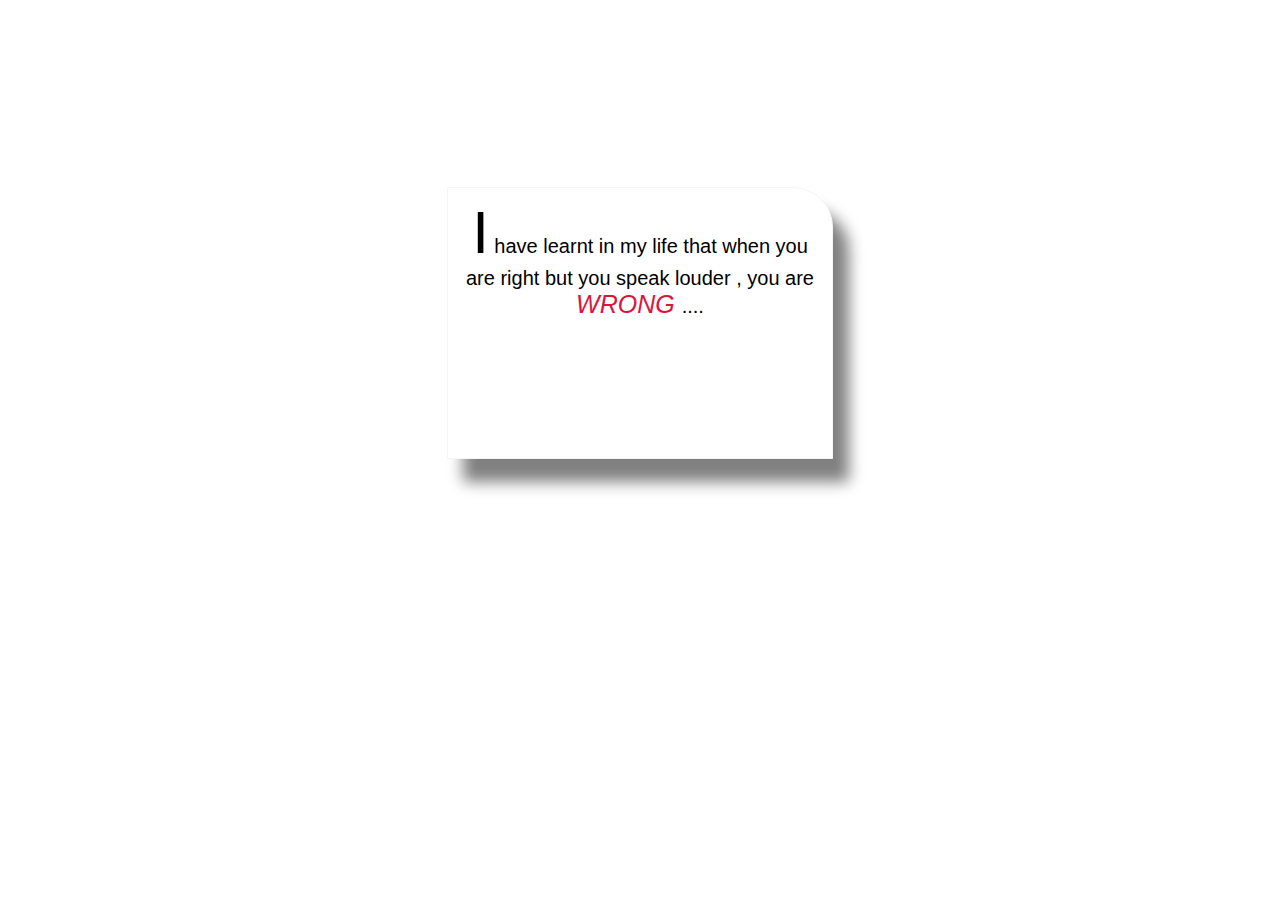
<file: Topic5/index.html>
<!DOCTYPE html>
<html lang="en">
<head>
    <meta charset="UTF-8">
    <meta name="viewport" content="width=device-width, initial-scale=1.0">
    <title>Document</title>
    <link rel="stylesheet" href="style.css">
</head>
<body>
    
<div>
 
    <!-- almost every thing we do for a box is css / -->
     <p> I have learnt in my life that when you are right  but you  speak louder , you are <span> WRONG </span> ....</p>

</div>


</body>
</html>
</file>
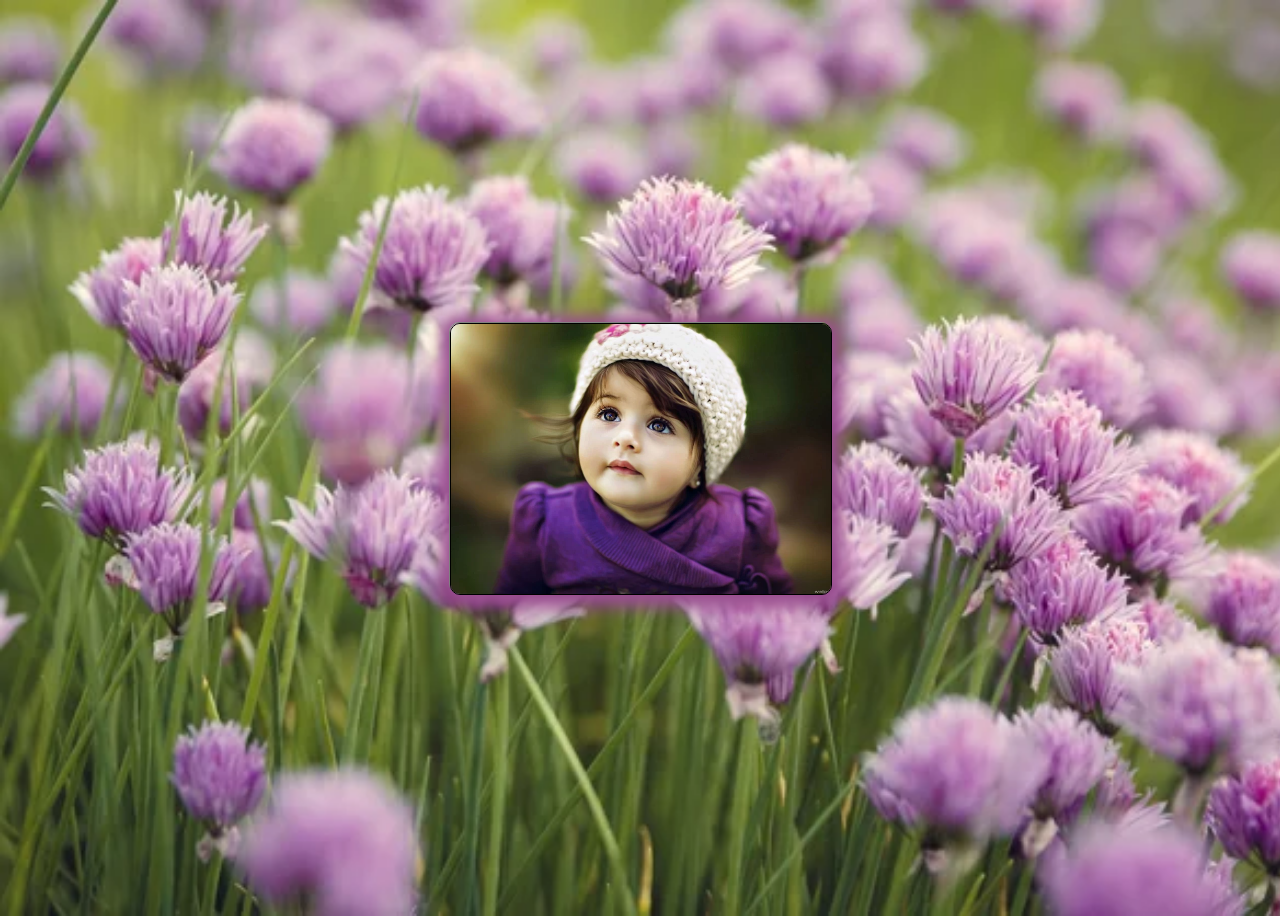
<file: Topic7/index.html>
<!DOCTYPE html>
<html lang="en">
<head>
    <meta charset="UTF-8">
    <meta name="viewport" content="width=device-width, initial-scale=1.0">
    <title>Image inserting </title>
    <style>
        body{
            height: 100vh;
            display: flex;

            align-items: center;
            justify-content: center;
            background-image: url(image\ copy.png);
            background-repeat: no-repeat;
            background-size: cover;
            

        }
        .pic{

 width: 30%;
 height: 30%;
 border: solid 1px grey;
 border-radius: 10px;
box-shadow: 2px 4px 15px 10px rgb(153, 79, 143);
        }
        img{
           width: 100%;
           height: 100%;
          /* you can also check other properties here  */
           object-fit: cover;
           border: solid 1px ;
           border-radius: 10px;
        
        }
    </style>
</head>
<body>
    
  <div class="pic">
<img src="image.png" alt="">

  </div>


</body>
</html>
</file>
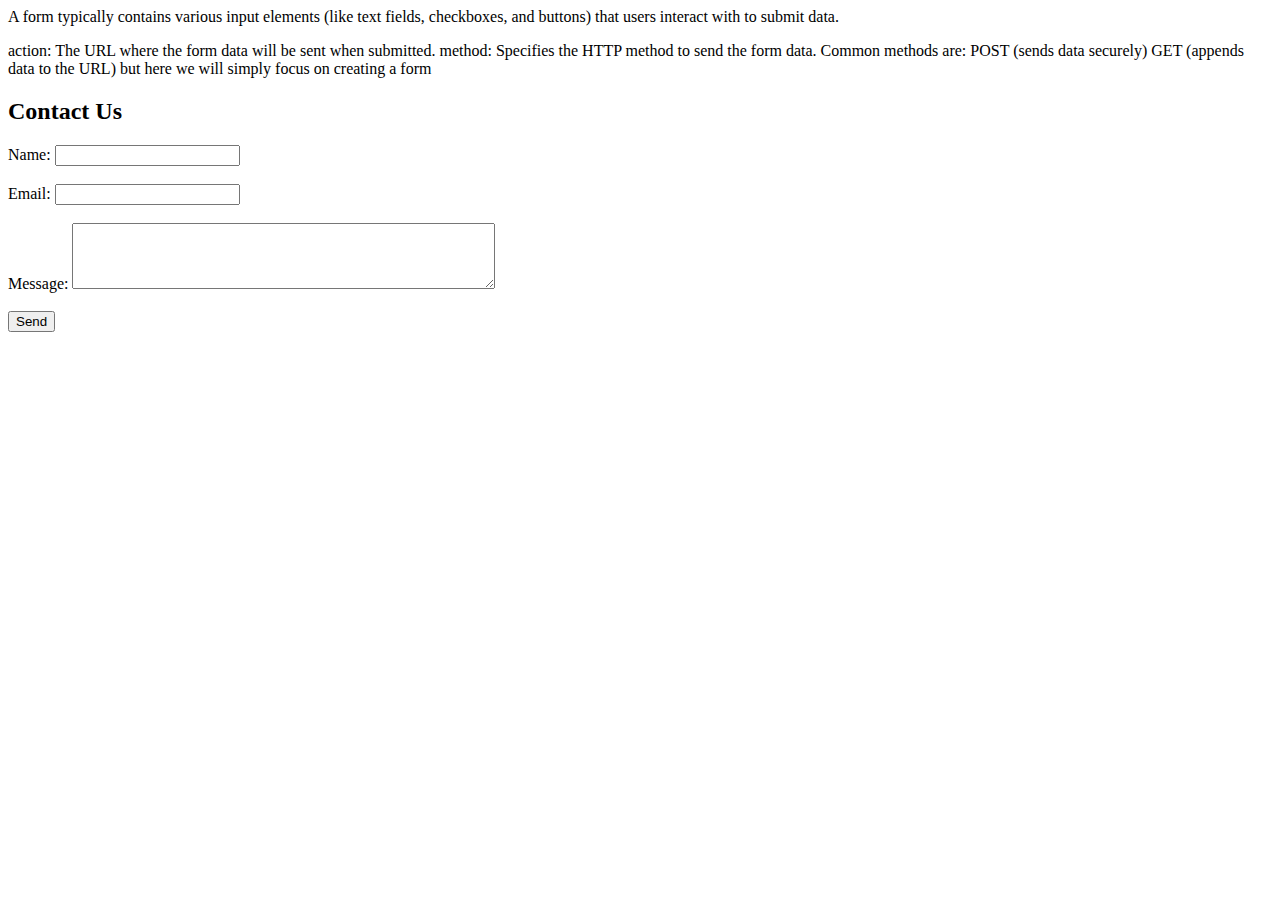
<file: inputs& forms/forms.html>
A form typically contains various input elements (like text fields, checkboxes, and buttons) that users interact with to submit data.

<form action="submit_url" method="POST">
  <!-- Form elements go here -->
</form>
action: The URL where the form data will be sent when submitted.
method: Specifies the HTTP method to send the form data. Common methods are:
POST (sends data securely)
GET (appends data to the URL)

but here we will simply focus on creating a form 
<!DOCTYPE html>
<html lang="en">
<head>
  <meta charset="UTF-8">
  <meta name="viewport" content="width=device-width, initial-scale=1.0">
  <title>Simple Form</title>
</head>
<body>
  <h2>Contact Us</h2>

  <form>
    <!-- Name input -->
    <label for="name">Name:</label>
    <input type="text" id="name"  required>
    <br><br>

    <!-- Email input -->
    <label for="email">Email:</label>
    <input type="email" id="email"  required>
    <br><br>

    <!-- Message textarea  it is also a  type of input for more info to add , you can change its size by number of rows or cols  -->
    <label for="message">Message:</label>
    <textarea id="message" rows="4" cols="50" required></textarea>
    <br><br>

    <!-- Submit button -->
    <button type="submit">Send</button>
  </form>
</body>
</html>
</file>
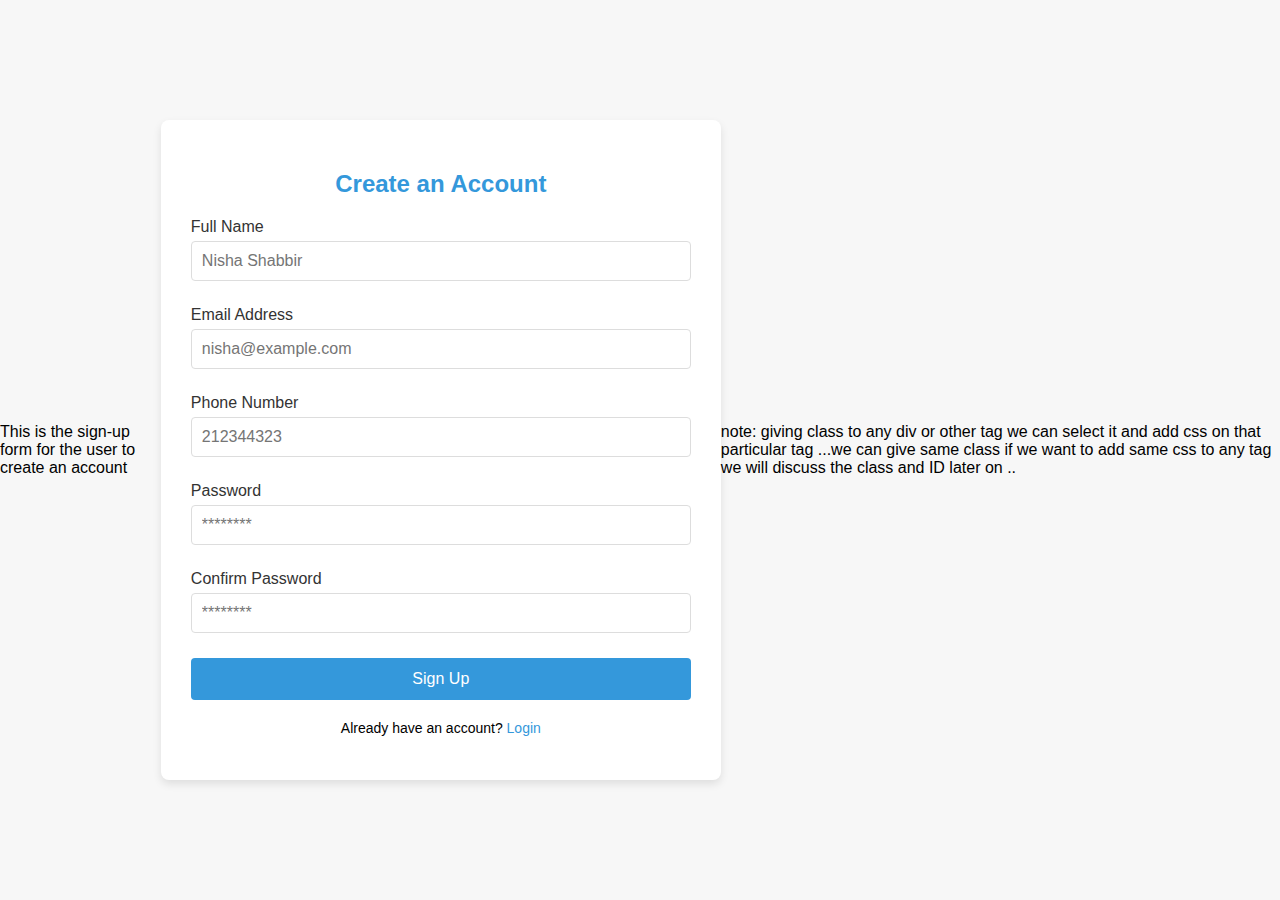
<file: inputs& forms/project.html>
This is the sign-up form for the user to create an account 
<!DOCTYPE html>
<html lang="en">
<head>
  <meta charset="UTF-8">
  <meta name="viewport" content="width=device-width, initial-scale=1.0">
  <title>Sign Up Form</title>
  <style>
    body {
      font-family: Arial, sans-serif;
      background-color: #f7f7f7;
      display: flex;
      justify-content: center;
      align-items: center;
      height: 100vh;
      margin: 0;
    }

    .form-container {
      background-color: white;
      padding: 30px;
      border-radius: 8px;
      box-shadow: 0 4px 8px rgba(0, 0, 0, 0.1);
      width: 100%;
      max-width: 500px;
    }

    h2 {
      text-align: center;
      color: #3498db;
      margin-bottom: 20px;
    }

    .form-group {
      margin-bottom: 15px;
    }

    label {
      display: block;
      margin-bottom: 5px;
      font-size: 16px;
      color: #333;
    }

    input[type="text"], input[type="email"], input[type="password"], input[type="tel"], textarea {
      width: 100%;
      padding: 10px;
      border: 1px solid #ddd;
      border-radius: 4px;
      font-size: 16px;
      margin-bottom: 10px;
    }

    input[type="submit"] { /*  this is the way to select input with type directly without adding a class */
      width: 100%;
      padding: 12px;
      border: none;
      border-radius: 4px;
      background-color: #3498db;
      color: white;
      font-size: 16px;
      cursor: pointer;
      transition: background-color 0.3s ease;
    }

    input[type="submit"]:hover {
      background-color: #2980b9;
    }

    .form-footer {
      text-align: center;
      margin-top: 20px;
      font-size: 14px;
    }

    .form-footer a {
      color: #3498db;
      text-decoration: none;
    }

    .form-footer a:hover {
      text-decoration: underline;
    }
  </style>
</head>
<body>
  <div class="form-container">
    <h2>Create an Account</h2>
    <form action="/submit_signup" method="POST">
      <!-- Full Name -->
      <div class="form-group">
        <label for="fullName">Full Name</label>
        <input type="text" id="fullName" name="fullName" required placeholder="Nisha Shabbir">
      </div>

      <!-- Email Address -->
      <div class="form-group">
        <label for="email">Email Address</label>
        <input type="email" id="email" name="email" required placeholder="nisha@example.com">
      </div>

      <!-- Phone Number -->
      <div class="form-group">
        <label for="phone">Phone Number</label>
        <input type="tel" id="phone" name="phone" required placeholder="212344323">
      </div>

      <!-- Password -->
      <div class="form-group">
        <label for="password">Password</label>
        <input type="password" id="password" name="password" required placeholder="********">
      </div>

      <!-- Confirm Password -->
      <div class="form-group">
        <label for="confirmPassword">Confirm Password</label>
        <input type="password" id="confirmPassword" name="confirmPassword" required placeholder="********">
      </div>

      <!-- Submit Button -->
      <input type="submit" value="Sign Up">
    </form>

    <div class="form-footer">
      <p>Already have an account? <a href="/login">Login</a></p>
    </div>
  </div>
</body>
</html>
note: giving class to any div or other tag we can select it and add css on that particular tag ...we can give same class if we want to add same css to any tag  we will discuss the class and ID later on ..
</file>
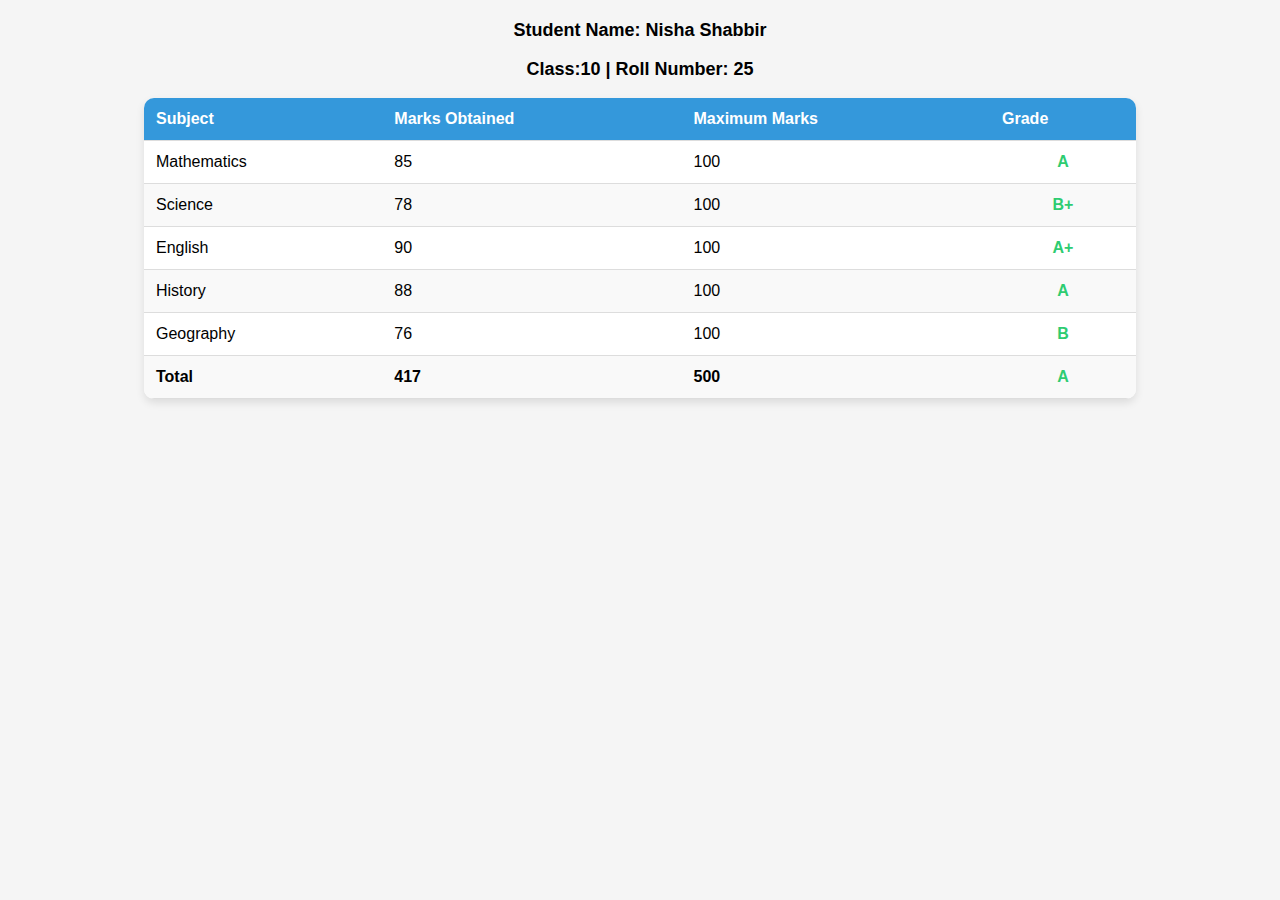
<file: lists& tables/project.html>
<!-- This is the table of mark sheet of a student  -->

<!DOCTYPE html>
<html lang="en">
<head>
  <meta charset="UTF-8">
  <meta name="viewport" content="width=device-width, initial-scale=1.0">
  <title>Student Result Card</title>
  <style>
    body {
      font-family: Arial, sans-serif;
      margin: 20px;
      background: #f5f5f5;
    }
    table {
      width: 80%;
      margin: 0 auto;
      border-collapse: collapse;
      background: #fff;
      box-shadow: 0 4px 8px rgba(0, 0, 0, 0.1);
      border-radius: 10px;
      overflow: hidden;
    }
    th, td {
      text-align: left;
      padding: 12px;
      border-bottom: 1px solid #ddd;
    }
    th {
      background-color: #3498db;
      color: white;
    }
    tr:nth-child(even) {
      background-color: #f9f9f9;
    }
    tr:hover {
      background-color: #f1f1f1;
    }
    .student-info {
      text-align: center;
      font-size: 18px;
      font-weight: bold;
      margin-bottom: 10px;
    }
    .total-row {
      background-color: #dff9fb;
      font-weight: bold;
    }
    .grade {
      text-align: center;
      font-weight: bold;
      color: #2ecc71;
    }
  </style>
</head>
<body>
  <div class="student-info">
    <p>Student Name: Nisha Shabbir </p>
    <p>Class:10 | Roll Number: 25</p>
  </div>

  <table>
    <thead>
      <tr>
        <th>Subject</th>
        <th>Marks Obtained</th>
        <th>Maximum Marks</th>
        <th>Grade</th>
      </tr>
    </thead>
    
      <tr>
        <td>Mathematics</td>
        <td>85</td>
        <td>100</td>
        <td class="grade">A</td>
      </tr>
      <tr>
        <td>Science</td>
        <td>78</td>
        <td>100</td>
        <td class="grade">B+</td>
      </tr>
      <tr>
        <td>English</td>
        <td>90</td>
        <td>100</td>
        <td class="grade">A+</td>
      </tr>
      <tr>
        <td>History</td>
        <td>88</td>
        <td>100</td>
        <td class="grade">A</td>
      </tr>
      <tr>
        <td>Geography</td>
        <td>76</td>
        <td>100</td>
        <td class="grade">B</td>
      </tr>
      <tr class="total-row">
        <td>Total</td>
        <td>417</td>
        <td>500</td>
        <td class="grade">A</td>
      </tr>
    
  </table>
</body>
</html>
</file>
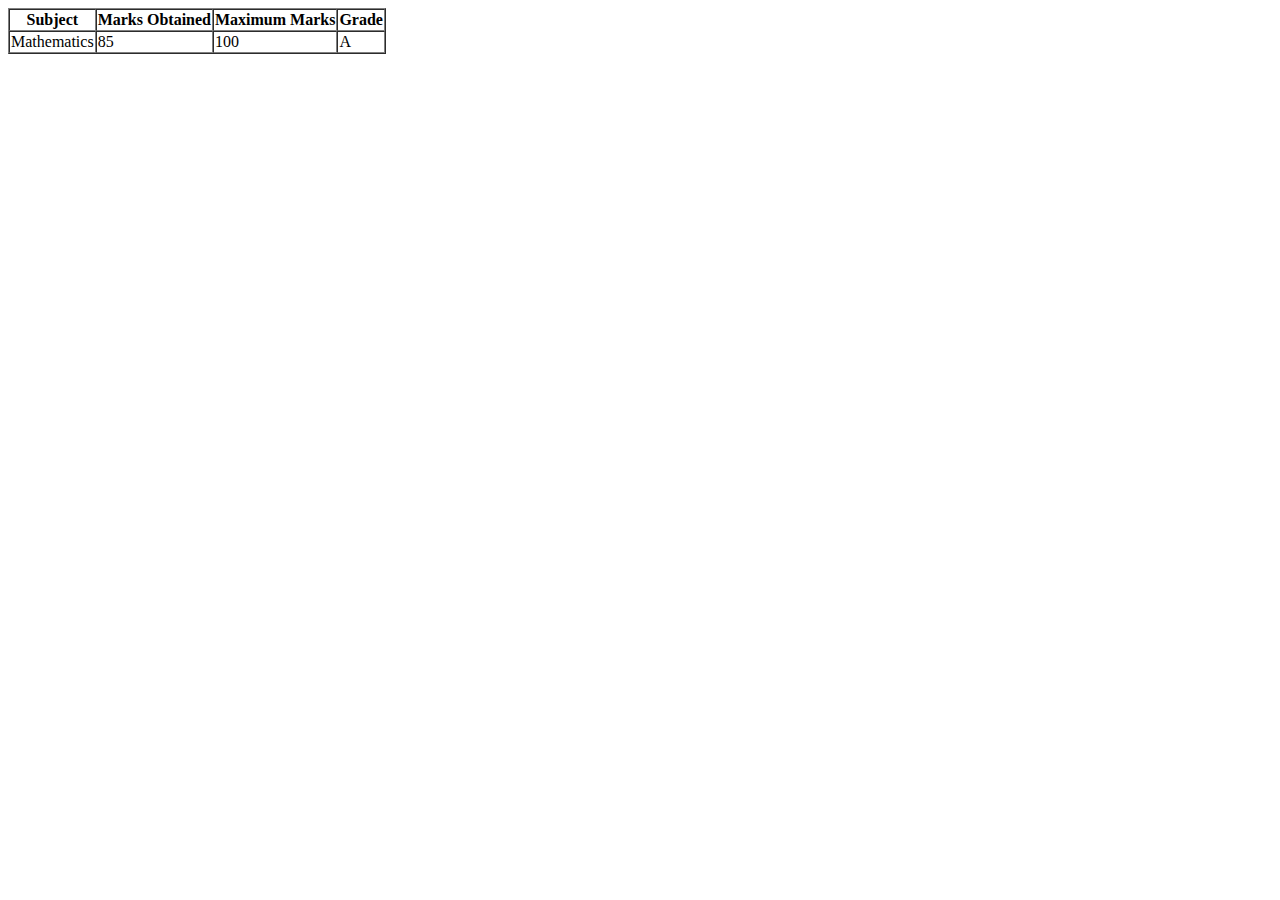
<file: lists& tables/tables.html>
<!-- When you create a table you encounter these tags  -->
<!-- <tr> </tr> which means table row it creates a row  -->
<!-- <th>  </th> this specifies  the table head e.g when we give the heading of subject marks obtained and total then we use this around that row  -->
<!-- inside each row we have to create multiple columns which represent each element of the row we use the tag: th or td -->
<!-- <th></th> for the headings   or <td></td> for the simple columns  -->
<!-- lets create a simple table to understand the concept only  -->
<html>
<body>
    <table border="1" cellspacing="0">
        <thead>
          <tr>
            <th>Subject</th>
            <th>Marks Obtained</th>
            <th>Maximum Marks</th>
            <th>Grade</th>
          </tr>
        </thead>
        
          <tr>
            <td>Mathematics</td>
            <td>85</td>
            <td>100</td>
            <td class="grade">A</td>
          </tr>
    </table>
</body>
</html>

<!-- this is a table with two rows inside it and each row has 4 columns in it you can write it in vscode and see the output but it is not decorated as we still need to use the css properties in it . which we will see in the project part  -->
</file>
<file: Topic5/style.css>
div{

    width: 30vw;
    height: 30vh;
     border: solid 1px whitesmoke;
     border-top-right-radius: 40px;
     /* background-color: whitesmoke; */
     background-color: white;
     box-shadow: 16px 23px 15px grey;
     font-family: 'Gill Sans', 'Gill Sans MT', Calibri, 'Trebuchet MS', sans-serif;
     font-size: 20px;
    
     
    }
    
    p{
        text-align: center;
        margin: 10px;
    }
    body{
        background-color: white;
        display: flex;
    justify-content: center;
    align-items: center;
    height: 70vh; 
    /* until you dont give a height in the parent element you can't vertically align the element  */
}
p::first-letter{
    font-size: 3em;
    
}
span{
    font-size: 25px;
    font-family: Arial, Helvetica, sans-serif;
    color: crimson;
    font-style: italic;

}
</file>
